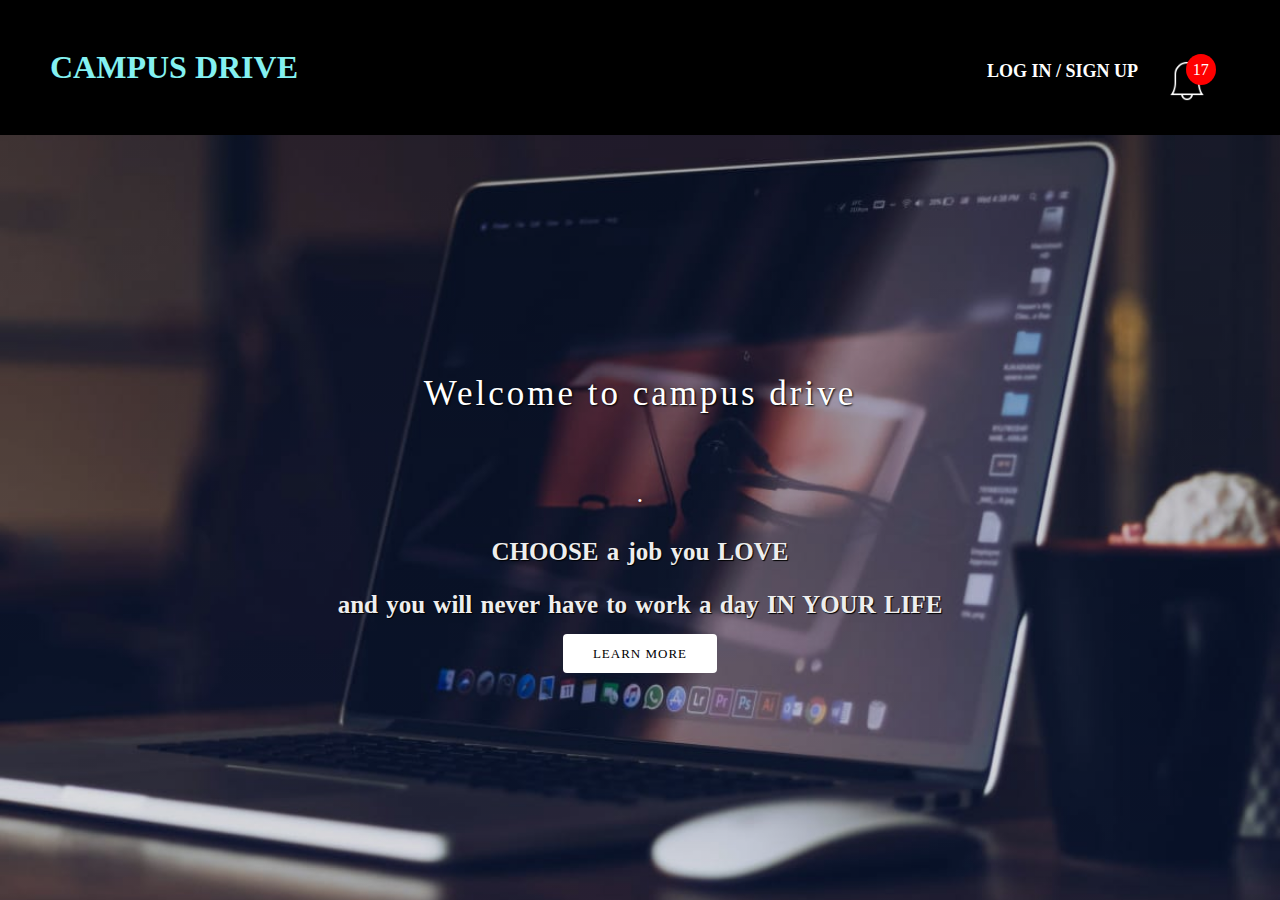
<file: index.html>
<!DOCTYPE html>
<html lang="en">
<head>
    
    <title>Campus Drive</title>
    <link rel="stylesheet" type="text/css" href="home.css">
    <link rel="stylesheet" href="https://cdnjs.cloudflare.com/ajax/libs/animate.css/4.1.1/animate.min.css"/>
    <link rel="stylesheet" href="https://cdnjs.cloudflare.com/ajax/libs/font-awesome/4.7.0/css/font-awesome.min.css">

    <link rel="stylesheet" href="notify.css">
    <link rel="stylesheet" href="dropdown.css">
</head>
<body>
    <header>
        <nav>
            <div class="logo"><h1 class="animate__animated animate__heartBeat animate__infinite">CAMPUS DRIVE</h1></div>
             <div class="menu">
                <!-- <a href="homepage.html">HOME</a> -->
                <div class="logInButton">
                    <a href="./login.html">Log In / Sign Up</a>
                </div>


                
                <div class="icon" onclick="toggleNotifi()">
                    <img src="bell.png" alt=""> <span>17</span>
                </div>
                <div class="notifi-box" id="box">
                    <h2>Notifications <span>17</span></h2>
                    <div class="notifi-item">
                        <img src="wipro.jpg" alt="img">
                        <div class="text">
                           <h4>Wipro</h4>
                           <p>Updated website</p>
                        </div> 
                    </div>
        
                    <div class="notifi-item">
                        <img src="capgemini.jpg" alt="img">
                        <div class="text">
                           <h4>Capgemini</h4>
                           <p>Updated company details</p>
                        </div> 
                    </div>
        
                    <div class="notifi-item">
                        <img src="LTI.jpg" alt="img">
                        <div class="text">
                           <h4>LTI</h4>
                           <p>Updated image</p>
                        </div> 
                    </div>
        
                    <div class="notifi-item">
                        <img src="capgemini.jpg" alt="img">
                        <div class="text">
                           <h4>Capgemini</h4>
                           <p>Updated employee details</p>
                        </div> 
                    </div>
        
                    <div class="notifi-item">
                        <img src="LTI.jpg" alt="img">
                        <div class="text">
                           <h4>LTI</h4>
                           <p>Updated company details</p>
                        </div> 
                    </div>
        
                </div>
            </div>
           </nav>
     <main>
         <section>
             <H3>Welcome to campus drive</H3>
             <h1>.<span class="change_content"></span></h1>
             <h2>CHOOSE a job you LOVE </h2>
             <h2>and you will never have to work a day IN YOUR LIFE</h2>
              <a href="https://offcampusjobs4u.com/2023-batch-off-campus-jobs/" class="btn1" target="blank">learn more</a>
            </section>
     </main>
   
</header>


<script src="script.js"></script>
</body>
</html>
</file>
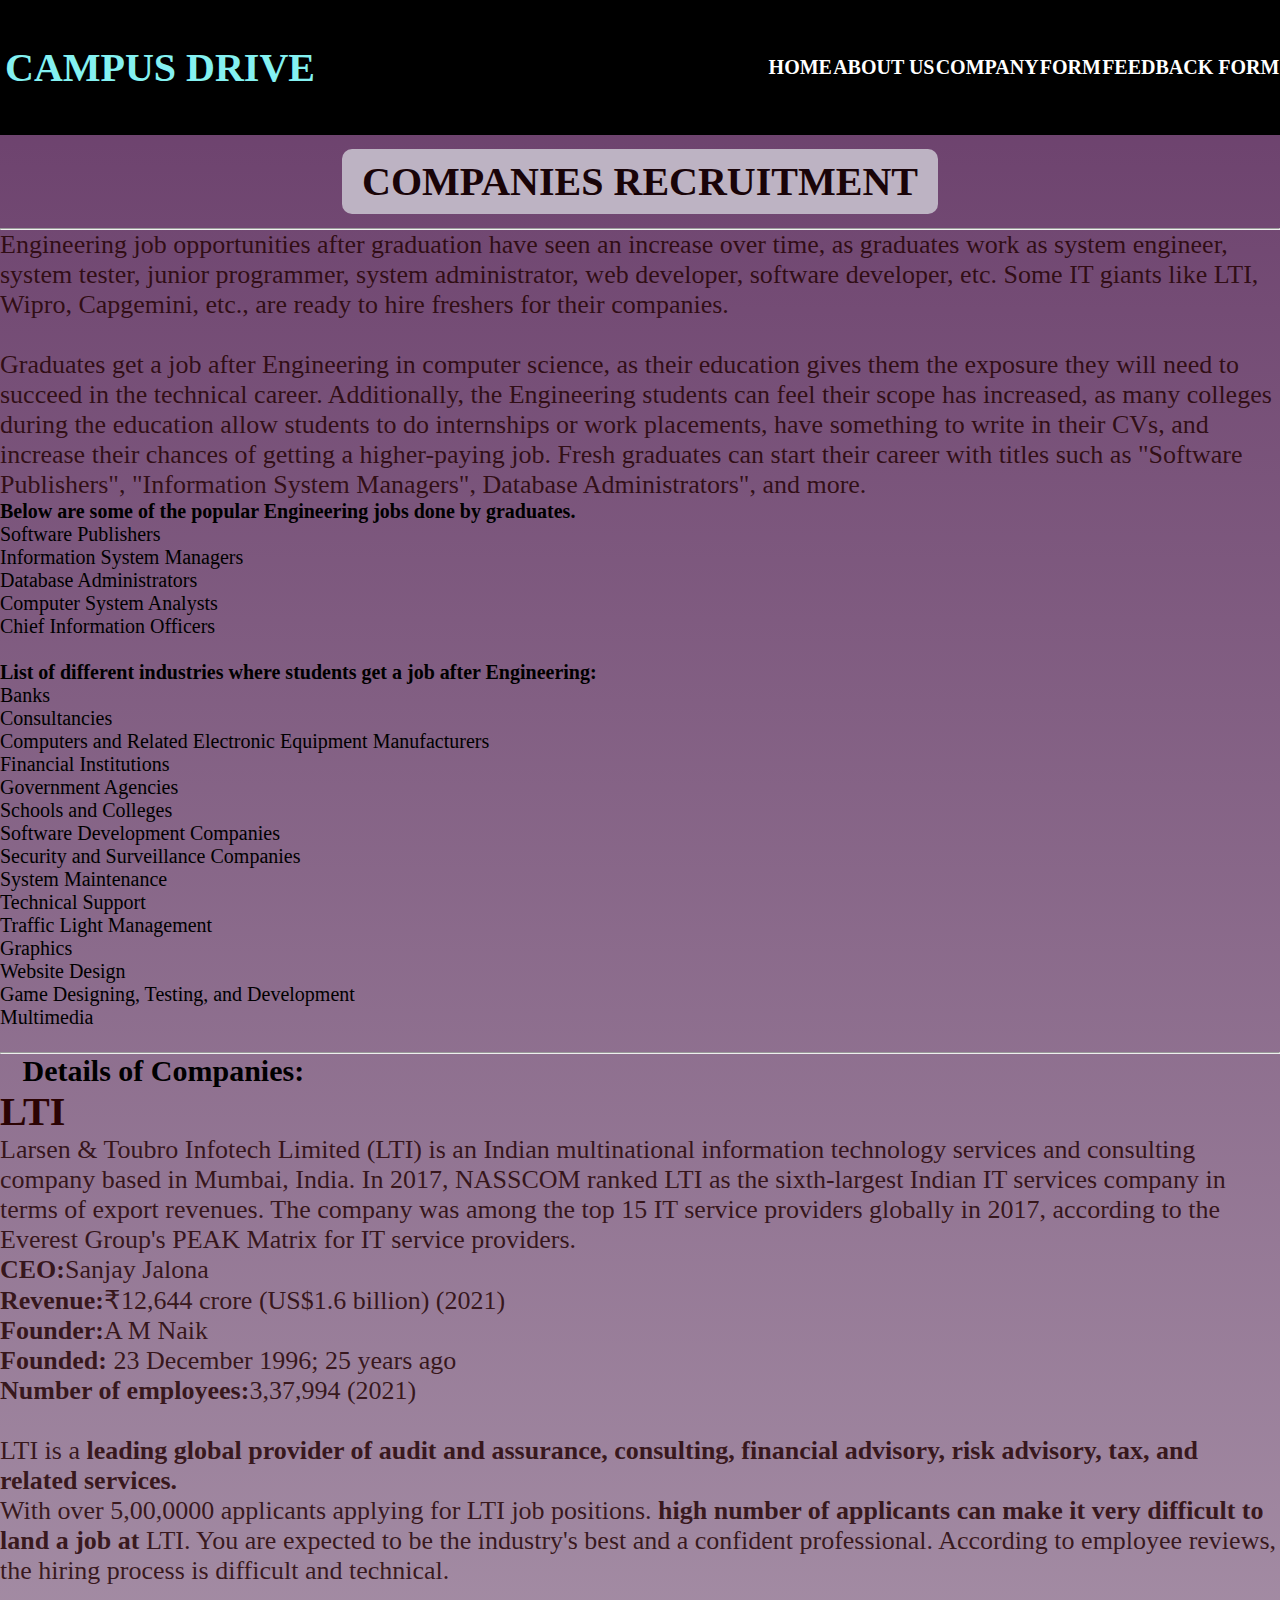
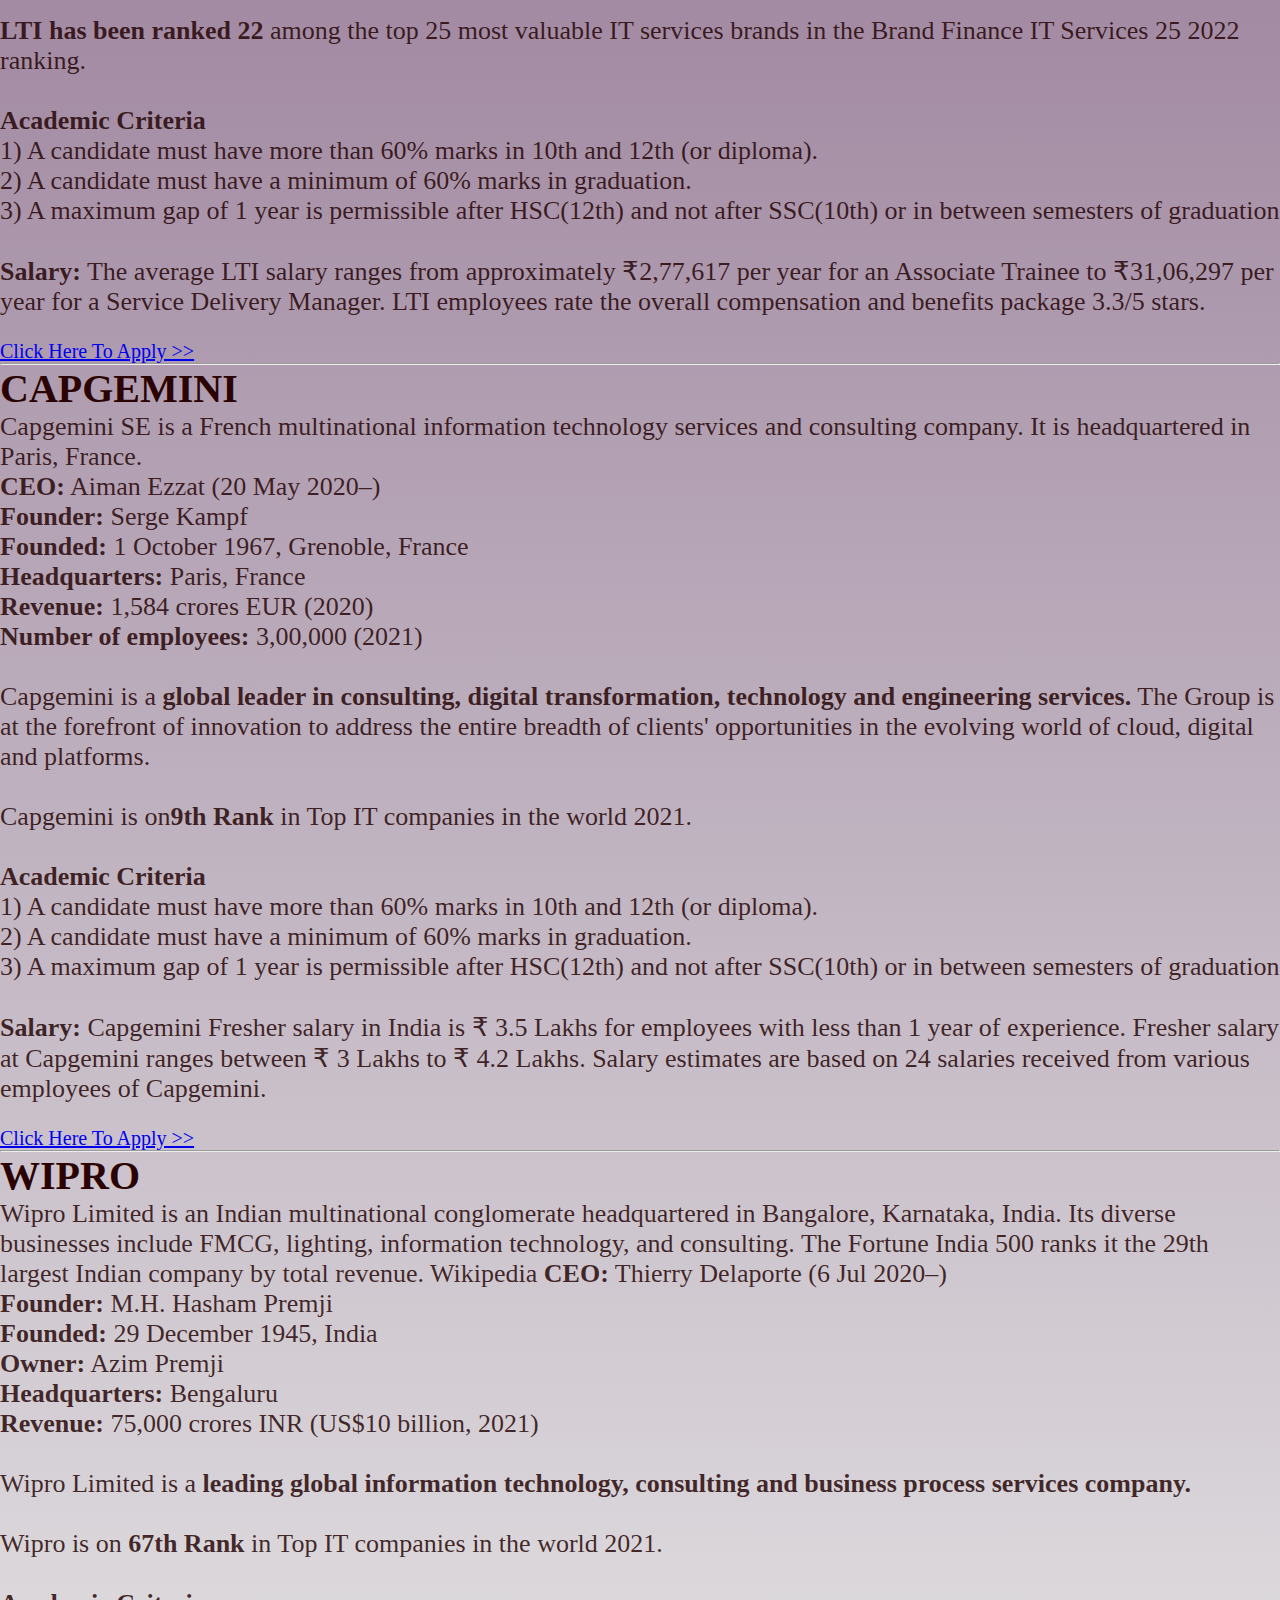
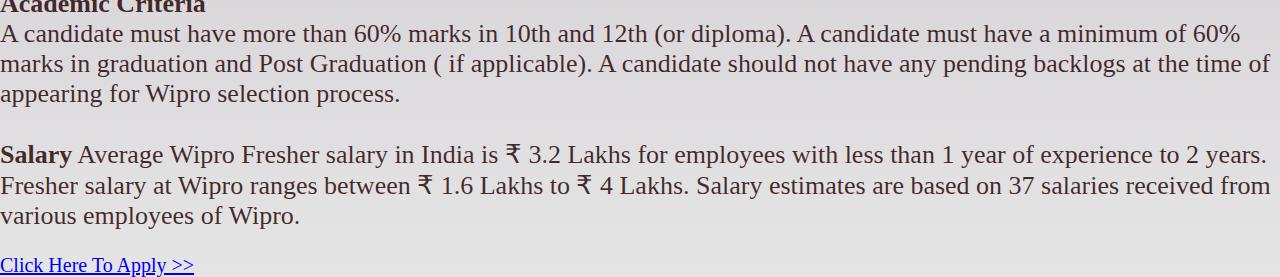
<file: company.html>
<!DOCTYPE html>
<html lang="en">
<head>
    <meta charset="UTF-8">
    <meta http-equiv="X-UA-Compatible" content="IE=edge">
    <meta name="viewport" content="width=device-width, initial-scale=1.0">
    <title>Company</title>
    <link rel="stylesheet" type="text/css" href="company.css">
    <link rel="stylesheet" href="https://cdnjs.cloudflare.com/ajax/libs/animate.css/4.1.1/animate.min.css"/>
    <link href="https://cdn.jsdelivr.net/npm/bootstrap@5.0.2/dist/css/bootstrap.min.css" rel="stylesheet" integrity="sha384-EVSTQN3/azprG1Anm3QDgpJLIm9Nao0Yz1ztcQTwFspd3yD65VohhpuuCOmLASjC" crossorigin="anonymous">
    



</head>
<body>
    <nav>
        <div class="logo"><h1 class="animate__animated animate__heartBeat animate__infinite">CAMPUS DRIVE</h1></div>
         <div class="menu">
            <a href="index.html">HOME</a>
            <a href="info.html">ABOUT US</a>
            <a href="company.html">COMPANY</a>
            <a href="form.html">FORM</a>
            <a href="feedback.html">FEEDBACK FORM</a>

        </div>
       </nav>
       <BR>
    <h1 class="first"> <a href="">COMPANIES RECRUITMENT</a></h1>
    <br>
    <hr>
    <div class="shadow p-3 mb-5 ms-4 me-4 bg-body rounded" >
    <p >Engineering job opportunities after graduation have seen an increase over time, as graduates work as system engineer, system tester, junior programmer, system administrator, web developer, software developer, etc. Some IT giants like LTI, Wipro, Capgemini, etc., are ready to hire freshers for their companies.<br><br>
Graduates get a job after Engineering in computer science, as their education gives them the exposure they will need to succeed in the technical career. Additionally, the Engineering students can feel their scope has increased, as many colleges during the education allow students to do internships or work placements, have something to write in their CVs, and increase their chances of getting a higher-paying job. Fresh graduates can start their career with titles such as "Software Publishers", "Information System Managers", Database Administrators", and more.
</p>
 <strong>Below are some of the popular Engineering jobs done by graduates.</strong> 
<uL>
<li>Software Publishers</li>
<li>Information System Managers</li>
<li>Database Administrators</li>
<li>Computer System Analysts</li>
<li>Chief Information Officers</li>
</uL>
<br>
<strong>List of different industries where students get a job after Engineering:</strong>
<ul>
<li>Banks</li>
<li>Consultancies</li>
<li>Computers and Related Electronic Equipment Manufacturers</li>
<li>Financial Institutions</li>
<li>Government Agencies</li>
<li>Schools and Colleges</li>
<li>Software Development Companies</li>
<li>Security and Surveillance Companies</li>
<li>System Maintenance</li>
<li>Technical Support</li>
<li>Traffic Light Management</li>
<li>Graphics</li>
<li>Website Design</li>
<li>Game Designing, Testing, and Development</li>
<li>Multimedia</li>
<br>
<hr>
</div>
<h2>&nbsp;&nbsp;&nbsp;Details of Companies:</h2>


<div class="shadow-lg p-3 mb-5 ms-4 me-4 bg-body rounded">
    <h1 class="it">LTI</h1>
<P>Larsen & Toubro Infotech Limited (LTI) is an Indian multinational information technology services and consulting company based in Mumbai, India. In 2017, NASSCOM ranked LTI as the sixth-largest Indian IT services company in terms of export revenues. The company was among the top 15 IT service providers globally in 2017, according to the Everest Group's PEAK Matrix for IT service providers. <br>
    <strong>CEO:</strong>Sanjay Jalona <BR>
        <strong>Revenue:</strong>₹12,644 crore (US$1.6 billion) (2021)  <br>
        <strong>Founder:</strong>A M Naik<br>
        <strong>Founded:</strong> 23 December 1996; 25 years ago<br>
            <strong>Number of employees:</strong>3,37,994 (2021)<br>
               
                <br>LTI is a<strong> leading global provider of audit and assurance, consulting, financial advisory, risk advisory, tax, and related services.</strong> <BR>
                    With over 5,00,0000 applicants applying for LTI job positions. <strong> high number of applicants can make it very difficult to land a job at </strong>LTI. You are expected to be the industry's best and a confident professional. According to employee reviews, the hiring process is difficult and technical.<BR>
                     <br><strong>  LTI has been ranked 22</strong> among the top 25 most valuable IT services brands in the Brand Finance IT Services 25 2022 ranking.      <BR> 
                        <br><STRONG>Academic Criteria</STRONG><BR>
                        1) A candidate must have more than 60% marks in 10th and 12th (or diploma).<BR> 2) A candidate must have a minimum of 60% marks in graduation. <BR>3) A maximum gap of 1 year is permissible after HSC(12th) and not after SSC(10th) or in between semesters of graduation<BR>
             <br><strong>Salary:</strong> The average LTI salary ranges from approximately ₹2,77,617 per year for an Associate Trainee to ₹31,06,297 per year for a Service Delivery Manager. LTI employees rate the overall compensation and benefits package 3.3/5 stars.
                        </P><br>
                        <a href="https://kickcharm.com/larsen-toubro-infotech-hiring-freshers/" target="_blank" class="link-primary">Click Here To Apply >></a>

                        <hr>
</div>
<div class="shadow-lg p-3 mb-5  ms-4 me-4 bg-body rounded">                      
<H1 class="it">CAPGEMINI</H1>
 <p>Capgemini SE is a French multinational information technology services and consulting company. It is headquartered in Paris, France.<br>
    <strong>CEO:</strong> Aiman Ezzat (20 May 2020–)<br>
        <strong>Founder:</strong> Serge Kampf<br>
            <strong>Founded: </strong>1 October 1967, Grenoble, France<br>
                <strong> Headquarters:</strong> Paris, France<br>
                    <strong> Revenue:</strong> 1,584 crores EUR (2020)<br>
                        <strong>  Number of employees:</strong> 3,00,000 (2021)<br>
                        <br>Capgemini is a<strong> global leader in consulting, digital transformation, technology and engineering services.</strong> The Group is at the forefront of innovation to address the entire breadth of clients' opportunities in the evolving world of cloud, digital and platforms.<br>
                     
                       <br> Capgemini is on<strong>9th Rank </strong>in Top IT companies in the world 2021.<br>
                       <br><strong>Academic Criteria</strong>

                      <br> 1) A candidate must have more than 60% marks in 10th and 12th (or diploma).<br> 2) A candidate must have a minimum of 60% marks in graduation.<br> 3) A maximum gap of 1 year is permissible after HSC(12th) and not after SSC(10th) or in between semesters of graduation<br>
                      <br><strong>Salary:</strong> Capgemini Fresher salary in India is ₹ 3.5 Lakhs for employees with less than 1 year of experience. Fresher salary at Capgemini ranges between ₹ 3 Lakhs to ₹ 4.2 Lakhs. Salary estimates are based on 24 salaries received from various employees of Capgemini.
                    </p><br>
                    <a href="https://app.joinsuperset.com/join/#/signup/student/jobprofiles/cd01cfd7-4e53-46d0-9916-45f966d249f3" target="_blank" class="link-primary">Click Here To Apply >></a>

                    <hr>
</div>
<div class="shadow-lg p-3 mb-5  ms-4 me-4 bg-body rounded">    
<H1  class="it">WIPRO</H1>
<p>
    Wipro Limited is an Indian multinational conglomerate headquartered in Bangalore, Karnataka, India. Its diverse businesses include FMCG, lighting, information technology, and consulting. The Fortune India 500 ranks it the 29th largest Indian company by total revenue. Wikipedia

<strong>CEO:</strong> Thierry Delaporte (6 Jul 2020–)<BR>
<strong>Founder:</strong> M.H. Hasham Premji<BR>
<strong>Founded:</strong> 29 December 1945, India<BR>
<strong>Owner:</strong> Azim Premji<BR>
<strong>Headquarters:</strong> Bengaluru<BR>
<strong>Revenue:</strong> 75,000 crores INR (US$10 billion, 2021)<BR>
    <br>Wipro Limited is a <strong>leading global information technology, consulting and business process services company.</strong><br>
    <br> Wipro is on <strong>67th Rank </strong>in Top IT companies in the world 2021.<br>
   <br> <strong>Academic Criteria</strong><br>
    A candidate must have more than 60% marks in 10th and 12th (or diploma). A candidate must have a minimum of 60% marks in graduation and Post Graduation ( if applicable). A candidate should not have any pending backlogs at the time of appearing for Wipro selection process.<br>
 <br> <strong>Salary</strong>  Average Wipro Fresher salary in India is ₹ 3.2 Lakhs for employees with less than 1 year of experience to 2 years. Fresher salary at Wipro ranges between ₹ 1.6 Lakhs to ₹ 4 Lakhs. Salary estimates are based on 37 salaries received from various employees of Wipro.<br>
</p><br>
<a href="https://kickcharm.com/wipro-freshers-job-opportunity-2022/" target="_blank" class="link-primary">Click Here To Apply >></a>

</div>




    

</body>
</html>
</file>
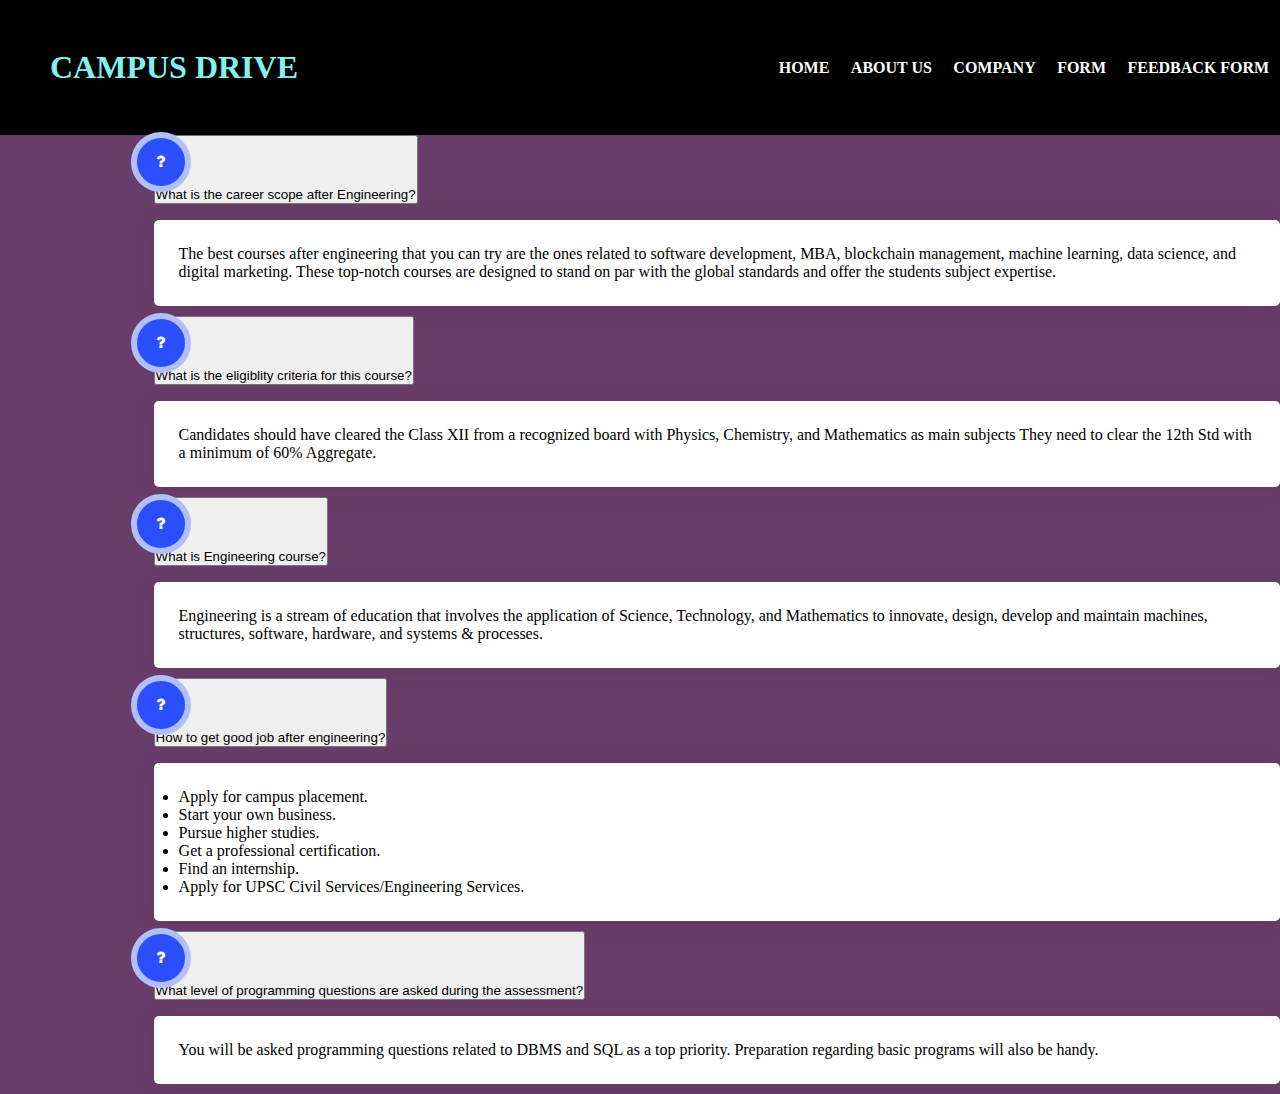
<file: faq.html>
<!DOCTYPE html>
<html lang="en">
<head>
    <meta charset="UTF-8">
    <meta http-equiv="X-UA-Compatible" content="IE=edge">
    <meta name="viewport" content="width=device-width, initial-scale=1.0">
    <link rel="stylesheet" href="https://stackpath.bootstrapcdn.com/font-awesome/4.7.0/css/font-awesome.min.css">
    <link rel="stylesheet" href="faq.css">
    <link href="https://cdn.jsdelivr.net/npm/bootstrap@5.0.2/dist/css/bootstrap.min.css" rel="stylesheet" integrity="sha384-EVSTQN3/azprG1Anm3QDgpJLIm9Nao0Yz1ztcQTwFspd3yD65VohhpuuCOmLASjC" crossorigin="anonymous">
    <link rel="stylesheet" href="https://cdnjs.cloudflare.com/ajax/libs/animate.css/4.1.1/animate.min.css"/>

    <title>FAQ</title>
</head>
<body>
    
        <nav>
            <div class="logo"><h1 class="animate__animated animate__heartBeat animate__infinite">CAMPUS DRIVE</h1></div>
             <div class="menu">
              <a href="index.html">HOME</a>
                <a href="info.html">About Us</a>
                <a href="company.html">COMPANY</a>
                <a href="form.html">FORM</a>
                <a href="feedback.html">FEEDBACK FORM</a>
                
            </div>
           </nav>
           
    <section class="mt-5">
        <div class="container" >
            <div class="row flex-center">

                <div class="col-md-10">
                    <div class="accordion" id="accordionExample">
                        <div class="accordion-item">
                          <h2 class="accordion-header" id="headingOne">
                            <button class="accordion-button collapsed" type="button" data-bs-toggle="collapse" data-bs-target="#collapseOne" aria-expanded="true" aria-controls="collapseOne">
                            <div class="circle-icon">
                                <i class="fa fa-question"></i>
                            </div>
                            <span>
                                What is the career scope after Engineering?
                            </span>
                            </button>
                          </h2>
                          <div id="collapseOne" class="accordion-collapse collapse" aria-labelledby="headingOne" data-bs-parent="#accordionExample">
                            <div class="accordion-body">
                                The best courses after engineering that you can try are the ones related to software development, MBA, blockchain management, machine learning, data science, and digital marketing. These top-notch courses are designed to stand on par with the global standards and offer the students subject expertise.
                            </div>
                          </div>
                        </div>
                        <div class="accordion-item">
                          <h2 class="accordion-header" id="headingTwo">
                            <button class="accordion-button collapsed" type="button" data-bs-toggle="collapse" data-bs-target="#collapseTwo" aria-expanded="false" aria-controls="collapseTwo">
                                <div class="circle-icon">
                                    <i class="fa fa-question"></i>
                                </div>
                                <span>
                                    What is the eligiblity criteria for this course?
                                </span>
                            </button>
                          </h2>
                          <div id="collapseTwo" class="accordion-collapse collapse" aria-labelledby="headingTwo" data-bs-parent="#accordionExample">
                            <div class="accordion-body">
                                Candidates should have cleared the Class XII from a recognized board with Physics, Chemistry, and Mathematics as main subjects
                                 They need to clear the 12th Std with a minimum of 60% Aggregate.
                            </div>
                          </div>
                        </div>
                        
                        
                        <div class="accordion-item">
                          <h2 class="accordion-header" id="headingThree">
                            <button class="accordion-button collapsed" type="button" data-bs-toggle="collapse" data-bs-target="#collapseThree" aria-expanded="false" aria-controls="collapseThree">
                                <div class="circle-icon">
                                    <i class="fa fa-question"></i>
                                </div>
                                <span>
                                    What is Engineering course?                                </span>
                            </button>
                          </h2>
                          <div id="collapseThree" class="accordion-collapse collapse" aria-labelledby="headingThree" data-bs-parent="#accordionExample">
                            <div class="accordion-body">
                                Engineering is a stream of education that involves the application of Science, Technology, and Mathematics to innovate, design, develop and maintain machines, structures, software, hardware, and systems & processes.                            </div>
                          </div>
                        </div>
                        <div class="accordion-item">
                            <h2 class="accordion-header" id="headingFour">
                              <button class="accordion-button collapsed" type="button" data-bs-toggle="collapse" data-bs-target="#collapseFour" aria-expanded="false" aria-controls="collapseFour">
                                  <div class="circle-icon">
                                      <i class="fa fa-question"></i>
                                  </div>
                                  <span>
                                    How to get good job after engineering?                                  </span>
                              </button>
                            </h2>
                            <div id="collapseFour" class="accordion-collapse collapse" aria-labelledby="headingFour" data-bs-parent="#accordionExample">
                              <div class="accordion-body">
                                <ul>
                                    <li>Apply for campus placement.</li>
                                   <li> Start your own business.</li>
                                   <li> Pursue higher studies. </li>
                                   <li>Get a professional certification.</li>
                                   <li> Find an internship. </li>
                                   <li>Apply for UPSC Civil Services/Engineering Services.</li>  
                                </ul>                              </div>
                            </div>
                          </div>
                          <div class="accordion-item">
                            <h2 class="accordion-header" id="headingFive">
                              <button class="accordion-button collapsed" type="button" data-bs-toggle="collapse" data-bs-target="#collapseFive" aria-expanded="false" aria-controls="collapseFive">
                                  <div class="circle-icon">
                                      <i class="fa fa-question"></i>
                                  </div>
                                  <span>
                                    What level of programming questions are asked during the assessment?                                  </span>
                              </button>
                            </h2>
                            <div id="collapseFive" class="accordion-collapse collapse" aria-labelledby="headingFive" data-bs-parent="#accordionExample">
                              <div class="accordion-body">
                                You will be asked programming questions related to DBMS and SQL as a top priority. Preparation regarding basic programs will also be handy.                              </div>
                            </div>
                          </div>
                      
                </div>
            </div>

        </div>
    </section>




    <script src="https://cdn.jsdelivr.net/npm/bootstrap@5.0.2/dist/js/bootstrap.bundle.min.js" integrity="sha384-MrcW6ZMFYlzcLA8Nl+NtUVF0sA7MsXsP1UyJoMp4YLEuNSfAP+JcXn/tWtIaxVXM" crossorigin="anonymous"></script>
    
</body>
</html>
</file>
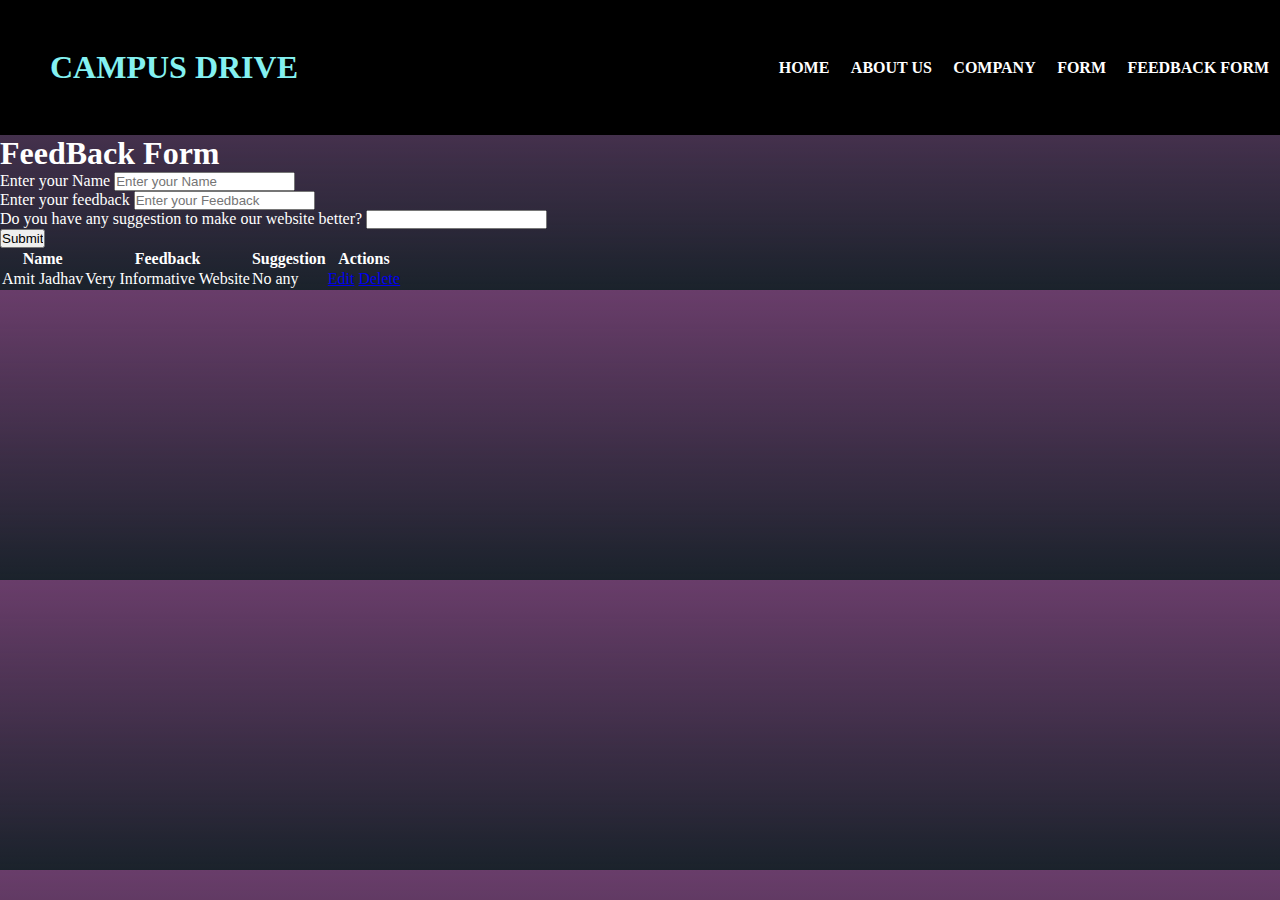
<file: feedback.html>
<!DOCTYPE html>
<html lang="en">
<head>
    <meta charset="UTF-10">
    <meta http-equiv="X-UA-Compatible" content="IE=edge">
    <meta name="viewport" content="width=device-width, initial-scale=1.0">
    
    <link href="https://cdn.jsdelivr.net/npm/bootstrap@5.2.2/dist/css/bootstrap.min.css" rel="stylesheet" integrity="sha384-Zenh87qX5JnK2Jl0vWa8Ck2rdkQ2Bzep5IDxbcnCeuOxjzrPF/et3URy9Bv1WTRi" crossorigin="anonymous">
    
    <link rel="stylesheet" href="https://cdnjs.cloudflare.com/ajax/libs/animate.css/4.1.1/animate.min.css"/>
    <link rel="stylesheet" href="feedback.css">
    <title>Feedback Form</title>
    <link rel="stylesheet" href="dropdown.css">

</head>
<body style="color:white; background-color: #1d2630;">
    <nav>
        <div class="logo"><h1 class="animate__animated animate__heartBeat animate__infinite">CAMPUS DRIVE</h1></div>
         <div class="menu">
          <a href="index.html">HOME</a>
            <a href="info.html">ABOUT US</a>
            <a href="company.html">COMPANY</a>
            <a href="form.html">FORM</a>
            <a href="feedback.html">FEEDBACK FORM</a>
            
        </div>
       </nav>
    <div class="container mt-5">
        <div class="text-center">
            <h1 class="display-5 mb-5 "><strong>FeedBack Form</strong></h1>
        </div>
        <div class="main row justify-content-center">
            <form action="" id="feedback-form" class="row justify-content-center mb-4" autocomplete="off">
                <div class="col-10 col-md-8 mb-3">
                    <label for="userName">Enter your Name</label>
                    <input class="form-control" id="userName" type="text" placeholder="Enter your Name">
                </div>
                <div class="col-10 col-md-8 mb-3">
                    <label for="feedBack">Enter your feedback</label>
                    <input class="form-control" id="feedBack" type="text" placeholder="Enter your Feedback">
                </div>
                <div class="col-10 col-md-8 mb-3">
                    <label for="suggeStion">Do you have any suggestion to make our website better?</label>
                    <input class="form-control" id="suggeStion" type="text" placeholder="">
                </div>
                <div class="col-10 col-md-8" >
                    <input class="btn btn-success add-btn" type="submit" value="Submit">
                </div>
            </form>
            <div class="col-12 col-md-10 mt-5" >
                <table class="table table-striped table-dark">
                    <thead>
                        <tr>
                            <th>Name</th>
                            <th>Feedback</th>
                            <th>Suggestion</th>
                            <th>Actions</th>
                        </tr>
                    </thead>
                    <tbody id="feedback-list">
                        <tr>
                            <td>Amit Jadhav</td>
                            <td>Very Informative Website</td>
                            <td>No any</td>
                            <td>
                                <a href="#" class="btn btn-warning btn-sm edit">Edit</a>
                                <a href="#" class="btn btn-danger btn-sm delete">Delete</a>

                            </td>
                        </tr>
                    </tbody>
                     
                </table>
            </div>
        </div>
    </div>
    <script src="feedback.js"></script>
</body>
</html>
</file>
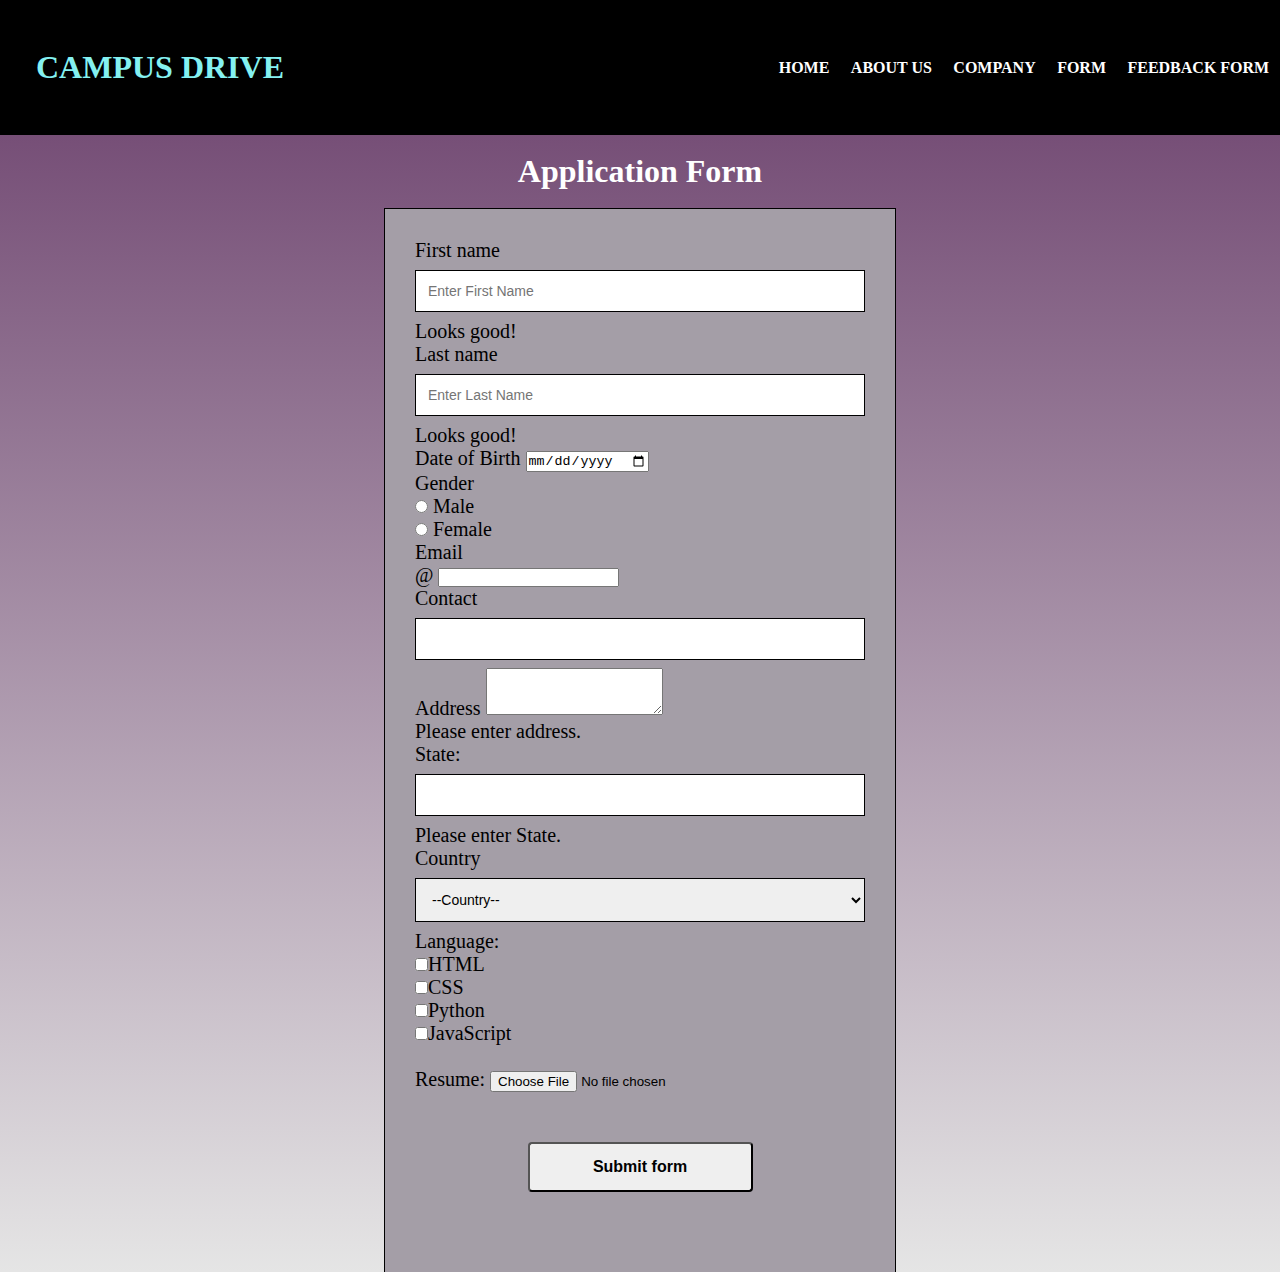
<file: form.html>
<!DOCTYPE html>
<html lang="en">
<head>
    <meta charset="UTF-8">
    <meta http-equiv="X-UA-Compatible" content="IE=edge">
    <meta name="viewport" content="width=device-width, initial-scale=1.0">
    
    <link rel="stylesheet" href="https://cdnjs.cloudflare.com/ajax/libs/animate.css/4.1.1/animate.min.css"/>
    <link rel="stylesheet" href="https://cdnjs.cloudflare.com/ajax/libs/font-awesome/4.7.0/css/font-awesome.min.css">
    <link href="https://cdn.jsdelivr.net/npm/bootstrap@5.0.2/dist/css/bootstrap.min.css" rel="stylesheet" integrity="sha384-EVSTQN3/azprG1Anm3QDgpJLIm9Nao0Yz1ztcQTwFspd3yD65VohhpuuCOmLASjC" crossorigin="anonymous">
    <script src="https://cdn.jsdelivr.net/npm/bootstrap@5.0.2/dist/js/bootstrap.bundle.min.js" integrity="sha384-MrcW6ZMFYlzcLA8Nl+NtUVF0sA7MsXsP1UyJoMp4YLEuNSfAP+JcXn/tWtIaxVXM" crossorigin="anonymous"></script>
    <link rel="stylesheet" type="text/css" href="form.css">
    <link rel="stylesheet" href="dropdown.css">

    <title>Application Form</title>
    

</head>
<body>
  <!-- <script>
//     function validateForm()
// {
//     var fn=document.forms["regform"]["firstname"].value;
//     var ln=document.forms["regform"]["lastname"].value;
//     var ctry=document.forms["regform"]["country"];

//     if(fn==null||fn=="")
//     {
//         alert("Firstname cannot be BLANK");
//         return false;
//      }
//      else  if(ln==null||ln=="")
//      {
//          alert("lastname cannot be BLANK");
//          return false;
//      }
//      else if(ctry.selectedIndex==null || ctry.selectedIndex=="" || ctry.selectedIndex=="--Country--")
//      {
//         alert("Enter your country")
//          return false;  
//      }
//    }
</script> -->
    <nav>
        <div class="logo"><h1 class="animate__animated animate__heartBeat animate__infinite">CAMPUS DRIVE</h1></div>
         <div class="menu">
            <a href="index.html">HOME</a>
            
            <a href="info.html">About Us</a>
            <a href="company.html">COMPANY</a>
            <a href="form.html">FORM</a>
            <a href="feedback.html">FEEDBACK FORM</a>
           
        </div>
       </nav><br>
    <h1 style="color: rgb(255, 255, 255);">Application Form</h1><br>
    <div class="form">
        <form id="form_id" class="needs-validation" validate>
          
            <div class="col-md-5 form-check-inline">
                <label for="firstname" class="form-label">First name</label>
                <input type="text" class="form-control" id="firstname" placeholder="Enter First Name" required>
                <div class="valid-feedback">
                  Looks good!
                </div>
              </div>
              <div class="col-md-5 form-check-inline">
                <label for="lastname" class="form-label">Last name</label>
                <input type="text" class="form-control" id="lastname" placeholder="Enter Last Name" required>
                <div class="valid-feedback">
                  Looks good!
                </div>
              </div>
              <div class="col-md-5 form-check-inline" > <!-- Date input -->
                <label class="control-label" for="date">Date of Birth</label>
                <input class="form-control" id="date" name="date" placeholder="MM/DD/YYY" type="date">
              </div>
          
            
              <div class="form-check-inline">
              <label class="form-check-label">
                Gender
              </label><br>
        
                <div class="form-check form-check-inline">
                    <input class="form-check-input" type="radio" name="exampleRadios" id="exampleRadios1" value="Male">
                    <label class="form-check-label" for="exampleRadios1">
                        Male
                      </label>
                  </div>
                  <div class="form-check form-check-inline">
                    <input class="form-check-input" type="radio" name="exampleRadios" id="exampleRadios2" value="Female">
                    <label class="form-check-label" for="exampleRadios2">
                      Female
                    </label>
                  </div>
            </div>
                
             
                  <div class="col-md-10 ">
                    <label for="validationEmail" class="form-label">Email</label>
                    <div class="input-group">
                      <span class="input-group-text" id="inputGroupPrepend2">@</span>
                      <input type="email" class="form-control" id="validationEmail"  aria-describedby="inputGroupPrepend2" required>
                    </div>
                  </div>        
                  <div class="col-md-4 ">
                    <label for="validationNumber" class="form-label">Contact </label>
                    <div class="input-group">
                      <input type="text" class="form-control" id="phone" name="phone" required>                    </div>
                  </div> 
                  
                  <div class="mb-3">
                    <label for="validationTextarea" class="form-label">Address</label>
                    <textarea class="form-control" id="validationTextarea" rows="3" required></textarea>
                    <div class="invalid-feedback">
                      Please enter address.
                    </div>
                  </div>


    
                  <div class="mb-3">
                    <label for="state" class="form-label">State: </label>
                    <input type="text" class="form-control" id="state" name="state" required>
                    <div class="invalid-feedback">
                      Please enter State.
                    </div>
                  </div>


               

            <label for="country">Country</label>
            <select name="country" id="country" >
              <option value="country" >--Country--</option>
                <option value="INDIA">India</option>
                <option value="USA">USA</option>
                <option value="JAPAN">Japan</option>
                
            </select>

            <div class="form-check-inline">
              <label class="form-check-label">Language:</label>
              <div class="lang">  
                <input type="checkbox" value="Html" id="html" >HTML
              </div>
              <div class="lang">  
                <input type="checkbox" value="Css" id="css">CSS
              </div>
              <div class="lang">  
                <input type="checkbox" value="Python" id="python">Python
              </div>
              <div class="lang">  
                <input type="checkbox" value="Javascript" id="javascript">JavaScript
              </div>
            
            
          <br><td>Resume:
        
        <td><input type="file" name="Resume">
        
        </tr>

        <button class="btn btn-primary" id="btn" type="submit" onclick="submit_form(event)">Submit form</button>
              </form>
    </div>

  
   

</body>
<script src="form.js"></script>
</html>
</file>
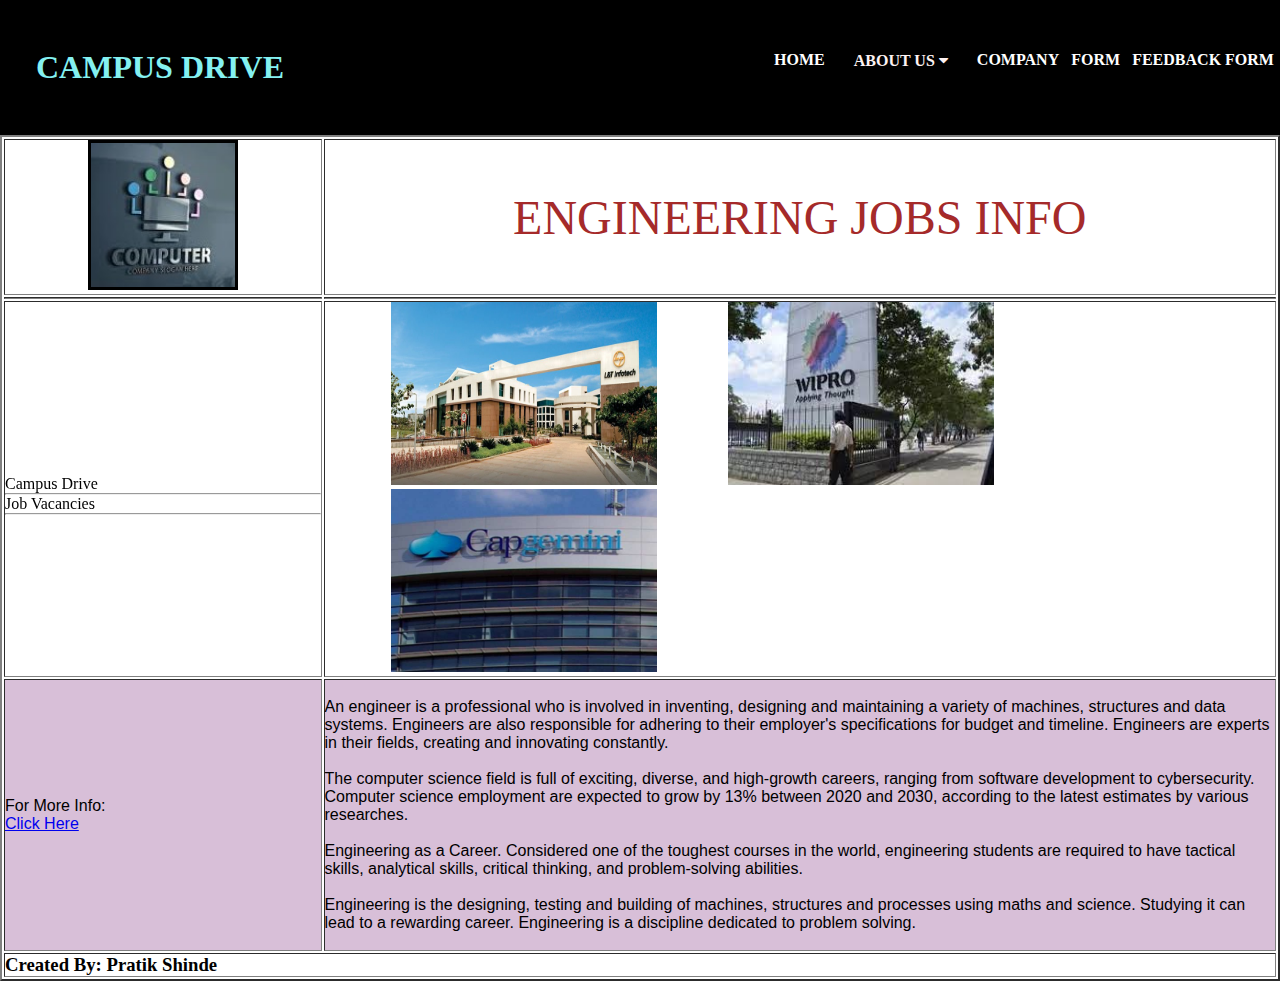
<file: info.html>
<!DOCTYPE html>
<html lang="en">
<head>
    <meta charset="UTF-8">
    <meta http-equiv="X-UA-Compatible" content="IE=edge">
    <meta name="viewport" content="width=device-width, initial-scale=1.0">
    <link rel="stylesheet" href="https://cdnjs.cloudflare.com/ajax/libs/animate.css/4.1.1/animate.min.css"/>
    <link rel="stylesheet" href="https://cdnjs.cloudflare.com/ajax/libs/font-awesome/4.7.0/css/font-awesome.min.css">
    <title>INFO</title>
    <link rel="stylesheet" href="dropdown.css">
    <link rel="stylesheet" type="text/css"  href="info.css"
</head>
   <body>
    <nav>
        <div class="logo"><h1 class="animate__animated animate__heartBeat animate__infinite">CAMPUS DRIVE</h1></div>
         <div class="menu">
            <a href="index.html">HOME</a>



            <div class="dropdown"> 

                <button class="dropbtn"> ABOUT US
                
                <i class="fa fa-caret-down"></i> </button>
                
                <div class="dropdown-content">
                
                <a href="info.html">Info</a>

                 <a href="animation.html">Animation</a>
                
                <a href="faq.html">FAQ</a>
                
                </div>
                
                </div>

            <a href="company.html">COMPANY</a>
            <a href="form.html">FORM</a>
            <a href="feedback.html">FEEDBACK FORM</a>
        </div>
       </nav>
  <table border="2" cellpadding="10">
        <tr >
          <td width="25%" class="logo"><img src="logo.jpg" alt="logo" width="150" height="150" class="logoimg"></td>
          <td width="75%" class="btech">
              <font size="40" color="brown"> ENGINEERING JOBS INFO  </font>
          </td>
        </tr>
        <tr class="tr1">
            <td></td>
            <td></td> 
         </tr>
         <tr>
            <td width="25%">
                <marquee direction="up" width="100%" scrolldelay=100>
                    Campus Drive<br><hr>
                    Job Vacancies<br><hr>
                    Interview Result<br><hr>

                </marquee>
            </td>
            <td width="75%" colspan="3">
            <!-- <marquee  width="100%"  scrolldelay=200> -->
            <img src="LTI.jpg" class="company" >
            <img src="wipro.jpg" class="company"  >
            <img  src="capgemini.jpg" class="company" >

                
        </tr>
        <tr class="tr4" >
         <td  width="25%" >
            For More Info:<br> <a href="https://www.youtube.com/watch?v=hiL-cTbz188" target="blank">Click Here</a><br>
           

         </td>
        
         <td  >

        <br>
            An engineer is a professional who is involved in inventing, designing and maintaining a variety of machines, 
            structures and data systems. Engineers are also responsible for adhering to their employer's specifications for 
            budget and timeline. Engineers are experts in their fields, creating and innovating constantly.
<br><br>
            The computer science field is full of exciting, diverse, and high-growth careers, ranging from software development
             to cybersecurity. Computer science employment are expected to grow by 13% between 2020 and 2030, according to the latest
             estimates by various researches.
<br><br>
             Engineering as a Career. Considered one of the toughest courses in the world, engineering students are required to have tactical
              skills, analytical skills, critical thinking, and problem-solving abilities.

              <br><br>
              Engineering is the designing, testing and building of machines, structures and processes using maths and science. Studying it can lead 
              to a rewarding career. Engineering is a discipline dedicated to problem solving.
         <br>
         <br>
        </td>
        </tr>
        <tr >
           
            <td colspan="4"><h3>Created By: Pratik Shinde</h3></td>
        </tr>
  </table>  
</body>
</html>
</file>
<file: home.css>
*
{
margin: 0%;
padding: 0%;
box-sizing: border-box;
}

.logInButton{
font-size: 18px;
margin-left: 40%;
}

header
{
    width: 100%;
    height: 100vh;
    background-image:linear-gradient(rgba(0,0,0,0.3),rgba(0,0,0,0.1)),url('home1.jpeg');
    background-repeat: no-repeat;
    background-size:cover;

}

nav
{
    width: 100%;
    height: 15vh;
    background:black ;
    color:white;
    display: flex;
    justify-content: space-between;
    align-items: center;
    text-transform: uppercase;
}

nav .logo
{
    color:rgb(132, 241, 241);
margin-left: 50px;
}

/* @keyframes animate__heartBeat {

        display: inline-block;
        margin: 0 0.5rem;
      
        
} */

nav .menu
{
    margin-top: 30px;
    width: 40%;
    display: flex;
    justify-content: space-around;

}

nav .menu a{
    text-decoration: none;
    color: white;
    font-weight: bold;
}

nav .menu a:first-child
{
    color:#eee(112, 13, 112);
}

nav a:hover
{
    background: violet;
    color:black;
}


main 
{
    width: 100%;
    height: 85vh;
    display: flex;
    justify-content: center;
    align-items: center;
    text-align: center;
    color: white;

}
 
section h3
{
    font-size: 35px;
    font-weight: 200;
    letter-spacing: 3px;
    text-shadow: 1px 1px 2px black;
}

section h1{
    margin: 30px 0 20px 0;
    font-size: 25px;
    font-weight: 500;
    text-shadow: 2px 1px 5px black;
    text-transform: uppercase;
    
}


section h2{
   font-size: 25px;
   color: #eee;
   word-spacing: 2px;
   margin-bottom: 25px;
   text-shadow: 1px 1px 1px black;
}

section a
{
 padding: 12px 30px;
 border-radius: 4px;
 outline: none;
 text-transform: uppercase;
 font-size: 13px;
 font-weight: 500;
 text-decoration: none;
 letter-spacing: 1px;   
 transition:  all .5s ease;
}

section .btn1
{
    background-color:#fff;
    color: #000;
}

.btn1:hover
{
    background: violet;
    color: white;
}


.change_content::after
{
    content: '';
    animation: changetext 10s infinite linear;
    color: violet;
    font-size:4rem;
}



@keyframes changetext{
    0%{content:"LTI";}
    20%{content:"CAPGEMINI";}
    40%{content:"WIPRO";}
    60%{content:"LTI";}
    80%{content:"CAPGEMINI";}
    100%{content:"WIPRO";}
}
</file>
<file: notify.css>
nav
{
    width: 100%;
    height: 15vh;
    background:black ;
    color:white;
    display: flex;
    justify-content: space-between;
    align-items: center;
    text-transform: uppercase;
}

.icon {
    /* margin-top: 30px; */
	cursor: pointer;
	margin-right: 50px;
	/* line-height: 60px; */
}
.icon span {
	background: #f00;
	padding: 7px;
	border-radius: 50%;
	color: #fff;
	vertical-align: top;
	margin-left: -25px;
}
.icon img {
	display: inline-block;
	width: 40px;
	/* margin-top: 20px; */
}
.icon:hover {
	opacity: .7;
}

/* .logo {
	flex: 1;
	margin-left: 50px;
	color: #eee;
	font-size: 20px;
	font-family: monospace;
} */

.notifi-box {
	width: 300px;
	height: 0px;
	opacity: 0;
	position: absolute;
	top: 63px;
	right: 35px;
	transition: 1s opacity, 250ms height;
	box-shadow: 0 4px 8px 0 rgba(0, 0, 0, 0.2), 0 6px 20px 0 rgba(0, 0, 0, 0.19);
}
.notifi-box h2 {
	font-size: 14px;
	padding: 10px;
	border-bottom: 1px solid #eee;
	color: #999;
}
.notifi-box h2 span {
	color: #f00;
}
.notifi-item {
	display: flex;
	border-bottom: 1px solid #eee;
	padding: 15px 5px;
	margin-bottom: 15px;
	cursor: pointer;
    background-color: black;
}
.notifi-item:hover {
	background-color:#eee;
}
.notifi-item img {
	display: block;
	width: 50px;
	margin-right: 10px;
	border-radius: 50%;
}
.notifi-item .text h4 {
	color: #777;
	font-size: 16px;
	margin-top: 10px;
}
.notifi-item .text p {
	color: #aaa;
	font-size: 12px;
}
</file>
<file: dropdown.css>
.dropdown {
    float: left;
    overflow: hidden;
    margin-top: -13px;
  }
  
  .dropdown .dropbtn {
    font-size: inherit;    
    border: none;
    outline: none;
    color: rgb(253, 242, 242);
    padding: 14px 17px;
    background-color: inherit;
    font-family: inherit;
    font-weight:bold;
    margin: 0;
  }
  
  .dropdown-content {
    display: none;
    position: absolute;
    background-color: black;
    min-width: 160px;
    box-shadow: 0px 8px 16px 0px rgba(0,0,0,0.2);
    z-index: 1;
  }
  
  .dropdown-content a {
    float: none;
    color: black;
    padding: 12px 16px;
    text-decoration: none;
    display: block;
    text-align: left;
  }
  .dropdown:hover .dropbtn {
    background: violet;
    color: black;
  }
  
  .dropdown-content a:hover {
    background: rgb(245, 184, 245);
    color: black;
  }
  
  .dropdown:hover .dropdown-content {
    display: block;
  }
</file>
<file: company.css>
*
{
margin: 0%;
padding: 0%;
box-sizing: border-box;
}

nav
{
    width: 100%;
    height: 15vh;
    background:black ;
    color:white;
    display: flex;
    justify-content: space-between;
    align-items: center;
    text-transform: uppercase;
}

nav .logo
{
    color:rgb(132, 241, 241);
width: 25%;
text-align: center;
}

/* @keyframes animate__heartBeat {

        display: inline-block;
        margin: 0 0.5rem;
      
        
} */

nav .menu
{
    width: 40%;
    display: flex;
    justify-content: space-around;

}

nav .menu a{
    text-decoration: none;
    color: white;
    font-weight: bold;
}

nav .menu a:first-child
{
    color:#eee(112, 13, 112);
}

nav a:hover
{
  
    background: violet;
    color:black;
}





.first
{
    
  text-align: center;
  color: rgb(49, 12, 12);
  font-size: 200%;
}

.first a{
    
    
    padding: 10px 20px;
    text-transform:uppercase ;
    text-decoration:none;
    border-radius: 10px;
    color:rgb(25, 4, 8);
    background: rgb(189, 179, 195);
    position: relative;
}

.first a::before
{
    content: "COMPANIES RECRUITMENT";
    position: absolute;
    padding: 10px 20px;
    top:0%;
    left: 0%;
    border-radius: 10px;
    text-transform: uppercase;
    text-decoration: none;
    color: rgb(245, 245, 245);
    background: rgb(192, 40, 154);
    transition: all 0.5s;
    /* opacity: 0; */
    transform: rotateX(270deg);
    transform-origin:top;
}

.first a:hover::before
{
    /* opacity: 1; */
    transform: rotateX(0deg);

}



.first a::after
{
    content: "COMPANIES RECRUITMENT";
    position: absolute;
    padding: 10px 20px;
    top:0%;
    left: 0%;
    border-radius: 10px;
    text-transform: uppercase;
    text-decoration: none;
    color: rgb(247, 235, 235);
    background: rgb(22, 177, 29);
    transition: all 0.5s;
    transform: rotateX(270deg);
    transform-origin: top;
    transition-delay: 0.3S;
}

.first a:hover::after
{

    transform: rotateX(0deg);


}


body{
    background-image:linear-gradient(rgb(105, 61, 106),rgba(0,0,0,0.1));
    background-repeat: no-repeat;
    background-size:cover;
    font-size: 125%;
}

p 
 {
color: rgba(34, 0, 0, 0.822);
font-size: 130%;
}


.it 
{
    color: rgb(43, 3, 3);
}

.it:hover
{
    background: rgb(233, 73, 73);
    color:black;
}
</file>
<file: faq.css>
*
{
margin: 0%;
padding: 0%;
box-sizing: border-box;
}

body{
    background-image:linear-gradient(rgb(105, 61, 106),rgba(105, 61, 106));
    
    background-size:cover;
    font-size: inherit;
}
nav
{
    width: 100%;
    height: 15vh;
    background:black ;
    color:white;
    display: flex;
    justify-content: space-between;
    align-items: center;
    text-transform: uppercase;
}

nav .logo
{
    color:rgb(132, 241, 241);
margin-left: 50px;
}

/* @keyframes animate__heartBeat {

        display: inline-block;
        margin: 0 0.5rem;
      
        
} */

nav .menu
{
    width: 40%;
    display: flex;
    justify-content: space-around;

}

nav .menu a{
    text-decoration: none;
    color: white;
    font-weight: bold;
}

nav .menu a:first-child
{
    color:#eee(112, 13, 112);
}

nav a:hover
{
    background: violet;
    color:black;
}







.flex-center{
    align-items:center;
}
.circle-icon{
    height: 50px;
    width: 50px;
    border-radius: 50px;
    display: flex;
    justify-content: center;
    align-items: center;
    background: #2b4eff;
    border: 5px solid #b2bfff ;
    color: #fff;
    margin-left: -20px;
    margin-right: 10px;
    transform: scale(1.2);



}

.container{
    margin-left: 12% !important;
    
}

.accordion-items{
    border: 0px !important;

}

.accordion-button:not(.collapsed){
    border:0px !important;
    color:#0c63e4;
    background:#fff;
    box-shadow: 0 2px 25px -3px rgba(0,0,0,0.1);
}
.accordion-body{
    margin-top: 15px;
    padding: 25px;
    background: #fff;
    border-radius: 5px;
    box-shadow: 0 2px 25px -3px rgba(0,0,0,0.1);
    margin-bottom: 10px;
}
</file>
<file: feedback.css>
*
{
margin: 0%;
padding: 0%;
box-sizing: border-box;
}

body{
    background-image:linear-gradient(rgb(105, 61, 106),rgba(0,0,0,0.1));
    font-size: inherit;
    background-size:cover;
    background-repeat: inherit;
    /* font-size: 125%; */
}
nav
{
    width: 100%;
    height: 15vh;
    background:black ;
    color:white;
    display: flex;
    justify-content: space-between;
    align-items: center;
    text-transform: uppercase;
}

nav .logo
{
    color:rgb(132, 241, 241);
margin-left: 50px;
}

/* @keyframes animate__heartBeat {

        display: inline-block;
        margin: 0 0.5rem;
      
        
} */

nav .menu
{
    width: 40%;
    display: flex;
    justify-content: space-around;

}

nav .menu a{
    text-decoration: none;
    color: white;
    font-weight: bold;
}

nav .menu a:first-child
{
    color:#eee(112, 13, 112);
}

nav a:hover
{
    background: violet;
    color:black;
}
</file>
<file: form.css>
*
{
margin: 0%;
padding: 0%;
box-sizing: border-box;
}
body{
    background-image:linear-gradient(rgb(105, 61, 106),rgba(0,0,0,0.1));
    background-repeat: no-repeat;
    background-size:cover;
    font-size: inherit;
}

nav
{
    width: 100%;
    height: 15vh;
    background:black ;
    color:white;
    display: flex;
    justify-content: space-between;
    align-items: center;
    text-transform: uppercase;
}

nav .logo
{
    color:rgb(132, 241, 241);
width: 25%;
text-align: center;
}

/* @keyframes animate__heartBeat {

        display: inline-block;
        margin: 0 0.5rem;
      
        
} */

nav .menu
{
    width: 40%;
    display: flex;
    justify-content: space-around;

}

nav .menu a{
    text-decoration: none;
    color: white;
    font-weight: bold;
}

nav .menu a:first-child
{
    color:#eee(112, 13, 112);
}

nav a:hover
{
    background: violet;
    color:black;
}





.form{
    margin: 0px auto;
    width: 40%;
    border: 0.5px solid black;
    padding: 30px;
    font-size: 20px;
    background-color: rgb(164, 158, 167);

}

input[type=text],select
{
    width: 100%;
    padding: 12px 12px;
    margin: 8px 0;
    display: inline-block;
border: 1px solid black;
box-sizing: border-box;
font-size: 14px;
}

button[type=submit]
{   
    width: 50%;
    /* background-color: rgb(250, 118, 186); */
    color: black;
    font-weight: bold;
    font-size: large;
    padding: 14px 20px;
    margin: 50px 100px ;
    margin-left: 25%;
    border-radius: 4px;
    cursor: pointer;
    font-size: 16px;
}

input[type=submit]:hover
{
    background-color: #bb1a82;
    color:#eee;
}

h1
{
    /* color: rgb(12, 12, 27); */
    text-align: center;
}

/* .form
{
    color: black;
} */
</file>
<file: info.css>
*
{
margin: 0%;
padding: 0%;
box-sizing: border-box;
}

nav
{
    width: 100%;
    height: 15vh;
    background:black ;
    color:white;
    display: flex;
    justify-content: space-between;
    align-items: center;
    text-transform: uppercase;
}

nav .logo
{
    color:rgb(132, 241, 241);
width: 25%;
text-align: center;
}

/* @keyframes animate__heartBeat {

        display: inline-block;
        margin: 0 0.5rem;
      
        
} */

nav .menu
{
    width: 40%;
    display: flex;
    justify-content: space-around;

}

nav .menu a{
    text-decoration: none;
    color: white;
    font-weight: bold;
}

nav .menu a:first-child
{
    color:#eee(112, 13, 112);
}

nav a:hover
{
    background: violet;
    color:black;
}








.logo
{
    text-align: center;
}
.logoimg
{
   border: solid;
}
    
.btech
{
    text-align: center;
}

.company
{
    margin-left: 7%;
    width:266px ;
    height:183px;
}

.tr1 
{
    background-color:thistle;
  
}

.tr4
{
    background-color:thistle;
    height: 100%;
    width: 100px;
}

.tr4 td
{
    font-family: 'Franklin Gothic Medium', 'Arial Narrow', Arial, sans-serif;
    height: 100%;
}
</file>
